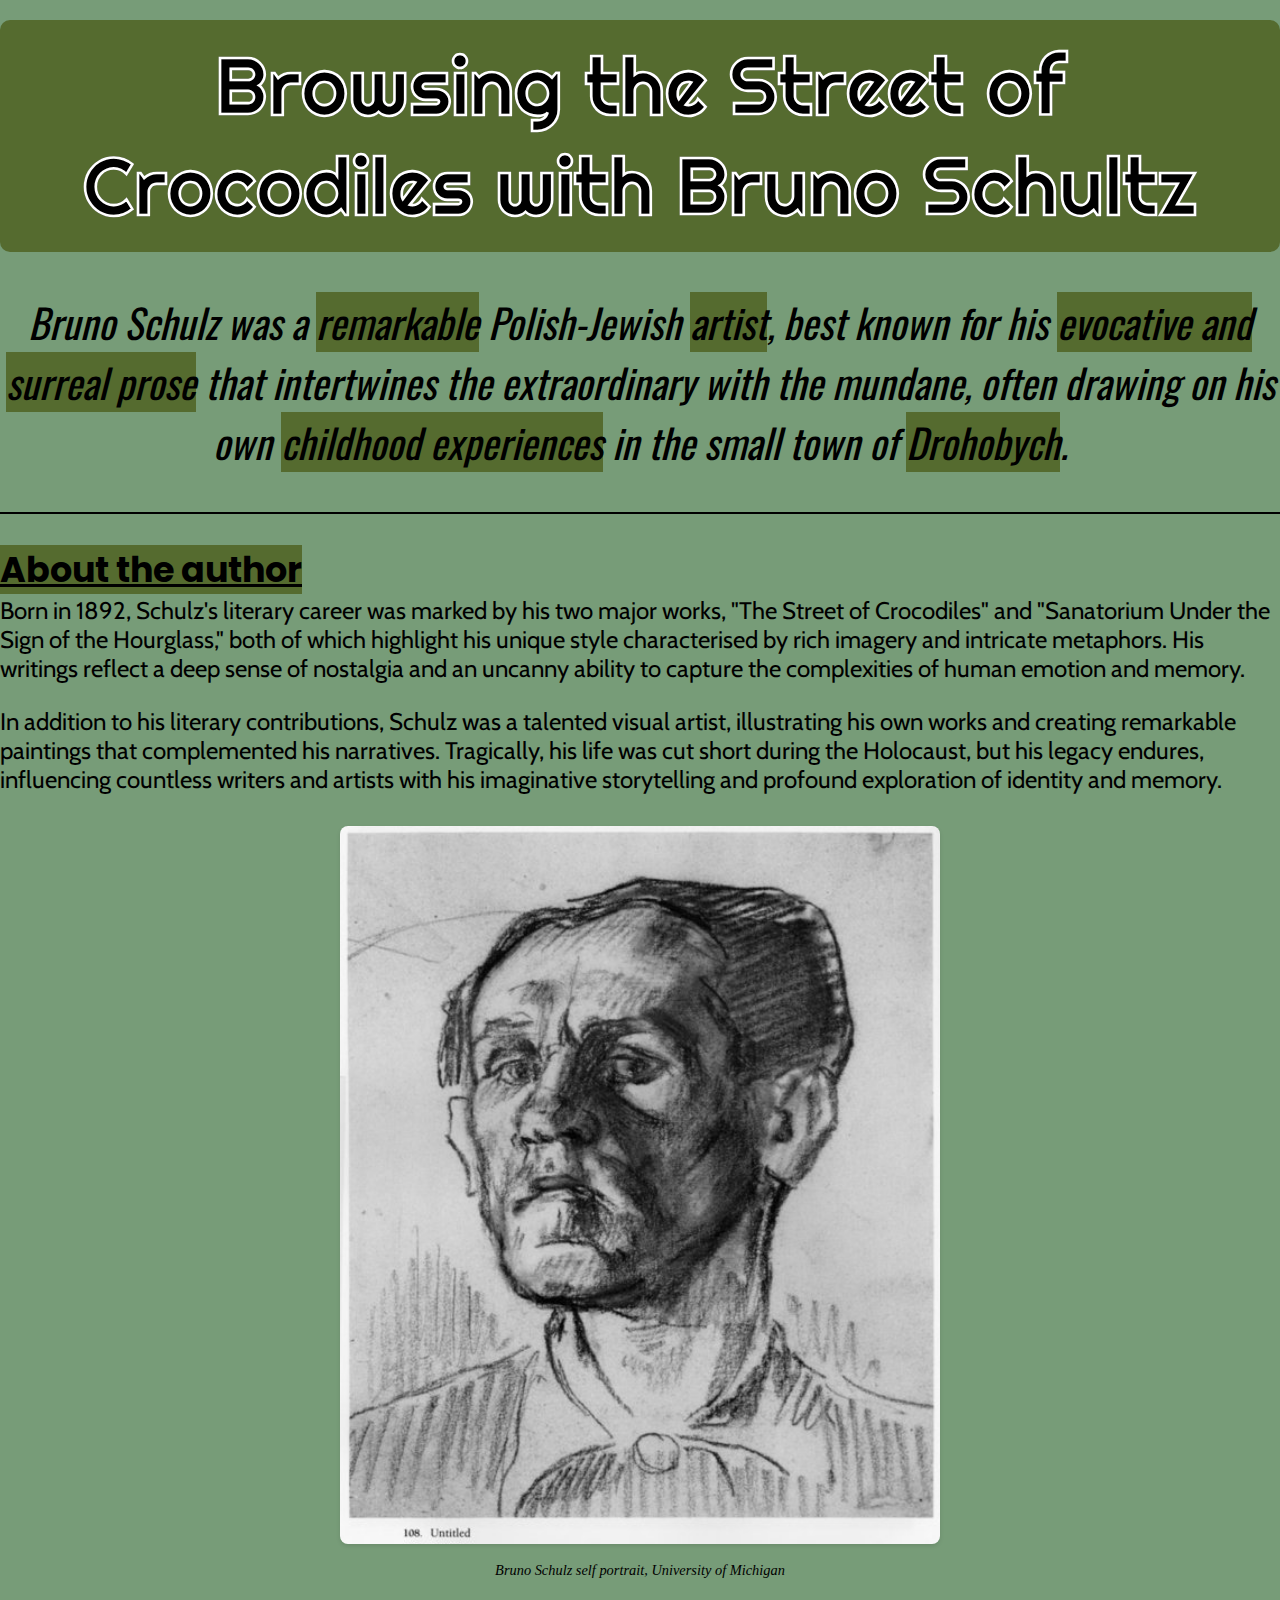
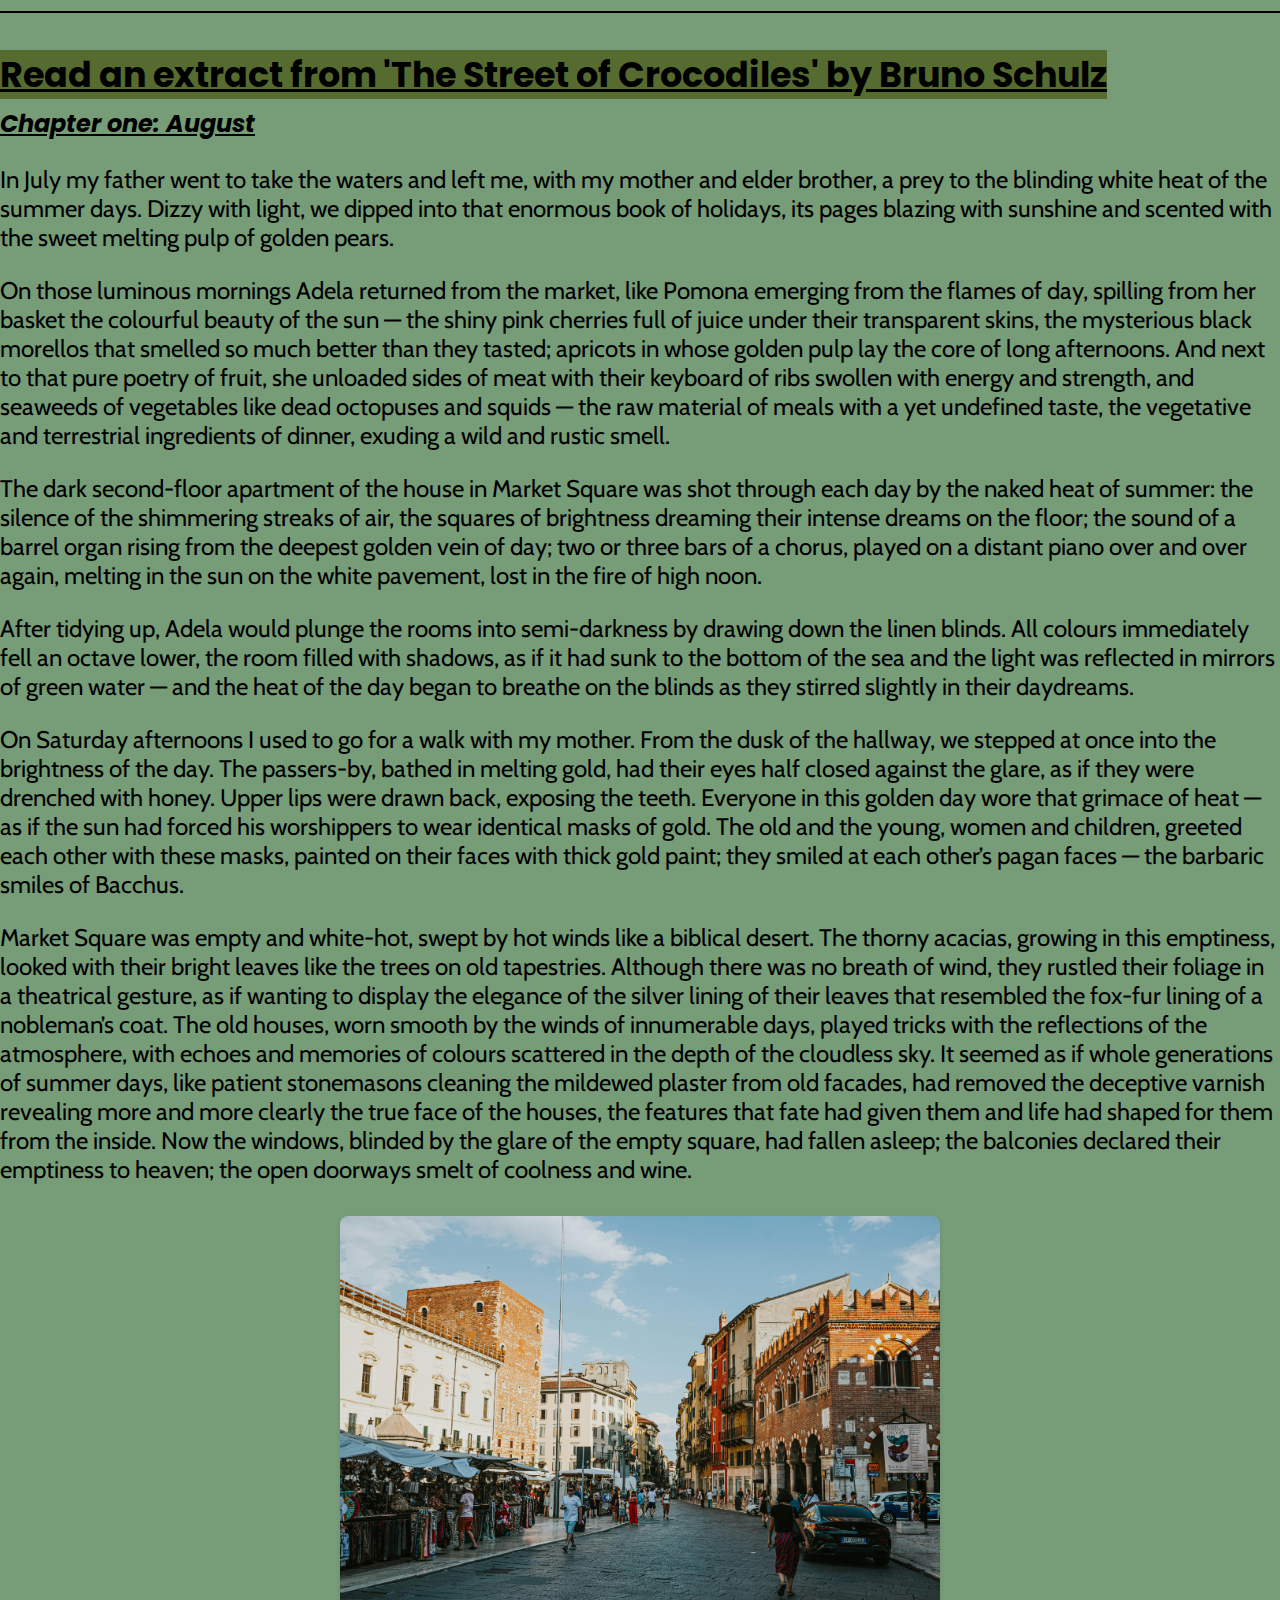
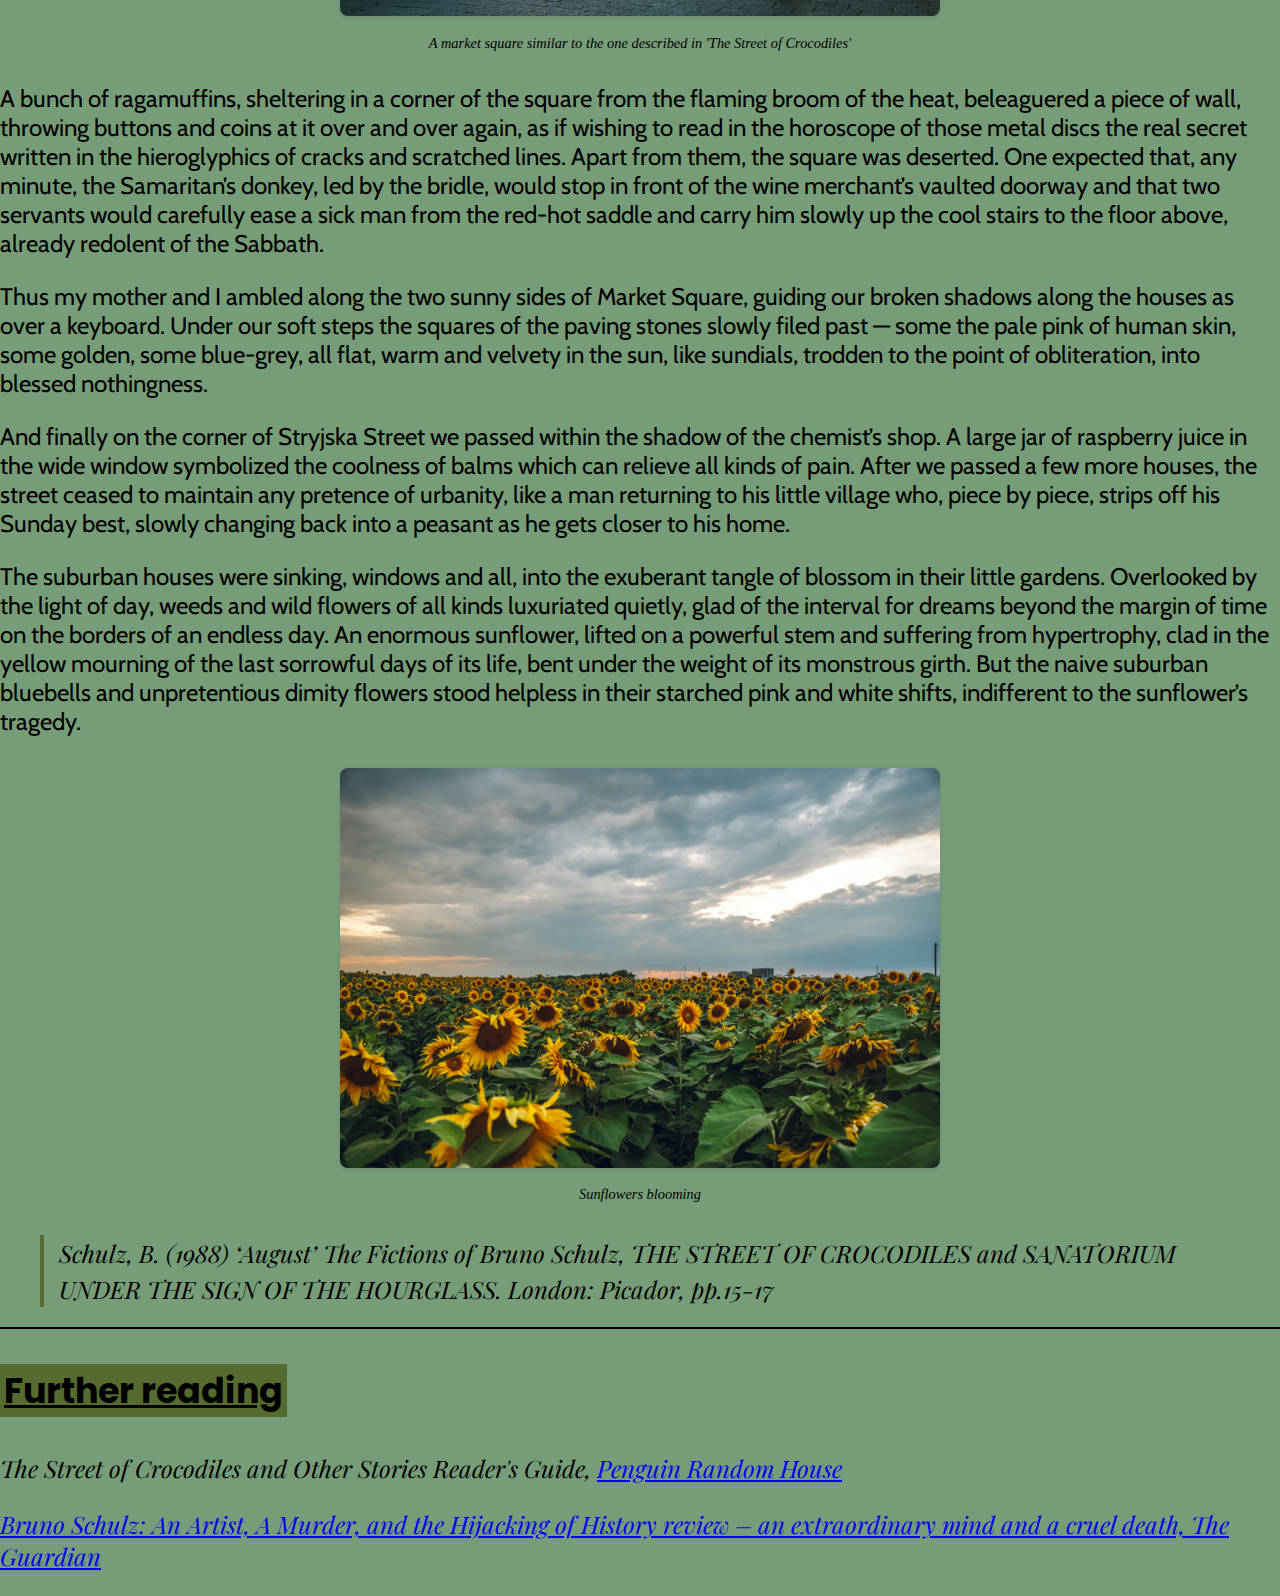
<file: index.html>
<!DOCTYPE html>
<html lang="en">
<head>
    <meta charset="UTF-8">
    <meta name="viewport" content="width=device-width, initial-scale=1.0">
    <title>Crocodiles</title>
</head>
<body>
     <link rel="stylesheet" href="crocs.css">
    <div id="header">
<h1>Browsing the Street of Crocodiles with <span style="background-color: #556b2f;">Bruno Schultz</span></h1>    </div>
    <div id="schultz">
        <p>Bruno Schulz was a <span style="background-color: #556b2f;">remarkable</span> Polish-Jewish <span style="background-color: #556b2f;">artist</span>, 
            best known for his <span style="background-color: #556b2f;">evocative and surreal prose</span> that intertwines
             the extraordinary with the mundane, often drawing on his own <span style="background-color: #556b2f;">childhood experiences</span>
              in the small town of <span style="background-color: #556b2f;">Drohobych</span>.</p>
        </div>

        <hr style="border: 1px solid black; margin: 20px 0;">

        <div id="about"><h2><span style="background-color: #556b2f;">About the author</span></h2></div>    
        <p>Born in 1892, Schulz's literary career was marked by his two major 
    works, "The Street of Crocodiles" and "Sanatorium Under the Sign 
    of the Hourglass," both of which highlight his unique style 
    characterised by rich imagery and intricate metaphors. His 
    writings reflect a deep sense of nostalgia and an uncanny 
    ability to capture the complexities of human emotion and memory.</p>
    <div id="about-para">
    <p id="about-para">In addition to his literary contributions, Schulz was a talented
         visual artist, illustrating his own works and creating 
         remarkable paintings that complemented his narratives. 
         Tragically, his life was cut short during the Holocaust, 
         but his legacy endures, influencing countless writers and 
         artists with his imaginative storytelling and profound 
         exploration of identity and memory.</p>
        </div>
        <figure class="market-image">
            <img src="images/schulz-self-portrait.jpg" alt="Schulz self portrait"/>
            <figcaption>Bruno Schulz self portrait, University of Michigan</figcaption>
        </figure>
        <hr style="border: 1px solid black; margin: 20px 0;">

        <div id="extract-title">
            <h3><span style="background-color: #556b2f;">Read an extract from 'The Street of Crocodiles' by Bruno Schulz</span></h3>
        </div>
         <div id="extract-chapter-one-title"><h2>Chapter one: August</h2>
        </div>
         <div id="c1-para1"><p>In July my father went to take the waters and left me, with my 
            mother and elder brother, a prey to the blinding white heat of 
            the summer days. Dizzy with light, we dipped into that enormous 
            book of holidays, its pages blazing with sunshine and scented with
             the sweet melting pulp of golden pears.</p>
            </div>
         <div id="c1-para2"><p>On those luminous mornings Adela returned from the 
            market, like Pomona emerging from the flames of day, 
            spilling from her basket the colourful beauty of the 
            sun — the shiny pink cherries full of juice under their
            transparent skins, the mysterious black morellos that
            smelled so much better than they tasted; apricots in
            whose golden pulp lay the core of long afternoons.
            And next to that pure poetry of fruit, she unloaded
            sides of meat with their keyboard of ribs swollen
            with energy and strength, and seaweeds of 
            vegetables like dead octopuses and squids — the
            raw material of meals with a yet undefined taste,
            the vegetative and terrestrial ingredients of dinner,
            exuding a wild and rustic smell.</p>
        </div>
            <div id="c1-para3"><p>The dark second-floor apartment of the house in 
            Market Square was shot through each day by the 
            naked heat of summer: the silence of the shimmering
            streaks of air, the squares of brightness dreaming
            their intense dreams on the floor; the sound of a
            barrel organ rising from the deepest golden vein
            of day; two or three bars of a chorus, played on
            a distant piano over and over again, melting in
            the sun on the white pavement, lost in the fire
            of high noon.</p></div>
            <div id="c1-para4"><p>After tidying up, Adela would plunge the rooms into
            semi-darkness by drawing down the linen blinds. All
            colours immediately fell an octave lower, the room
            filled with shadows, as if it had sunk to the bottom
            of the sea and the light was reflected in mirrors of
            green water — and the heat of the day began to breathe
            on the blinds as they stirred slightly in their
            daydreams.</p></div>
            <div id="c1-para4"><p>On Saturday afternoons I used to go for a walk with my mother. From
            the dusk of the hallway, we stepped at once into the brightness
            of the day. The passers-by, bathed in melting gold, had their
            eyes half closed against the glare, as if they were drenched
            with honey. Upper lips were drawn back, exposing the teeth.
            Everyone in this golden day wore that grimace of heat — as
            if the sun had forced his worshippers to wear identical masks
            of gold. The old and the young, women and children, greeted
            each other with these masks, painted on their faces with
            thick gold paint; they smiled at each other’s pagan faces
            — the barbaric smiles of Bacchus.</p>
            </div>
            <div id="c1-para5"><p>Market Square was empty and white-hot, swept by hot winds like a 
            biblical desert. The thorny acacias, growing in this emptiness,
            looked with their bright leaves like the trees on old tapestries.
            Although there was no breath of wind, they rustled their foliage
            in a theatrical gesture, as if wanting to display the elegance
            of the silver lining of their leaves that resembled the fox-fur
            lining of a nobleman’s coat. The old houses, worn smooth by
            the winds of innumerable days, played tricks with the
            reflections of the atmosphere, with echoes and memories of
            colours scattered in the depth of the cloudless sky. It
            seemed as if whole generations of summer days, like
            patient stonemasons cleaning the mildewed plaster from
            old facades, had removed the deceptive varnish revealing
            more and more clearly the true face of the houses, the
            features that fate had given them and life had shaped
            for them from the inside. Now the windows, blinded by
            the glare of the empty square, had fallen asleep; the
            balconies declared their emptiness to heaven; the
            open doorways smelt of coolness and wine.</p>
            </div>
            <figure class="market-image">
                <img src="images/busy-street.jpeg" alt="A busy European market street on a sunny day" />
                <figcaption>A market square similar to the one described in 'The Street of Crocodiles'</figcaption>
            </figure>
            <div id="c1-para6"><p>A bunch of ragamuffins, sheltering in a corner of the
            square from the flaming broom of the heat, beleaguered a piece of wall, 
            throwing buttons and coins at it over and over again, as if wishing to read
            in the horoscope of those metal discs the real secret written in the hieroglyphics
            of cracks and scratched lines. Apart from them, the square was deserted. One expected that,
            any minute, the Samaritan’s donkey, led by the bridle, would stop in front of the wine merchant’s
            vaulted doorway and that two servants would carefully ease a sick man from the red-hot saddle and
            carry him slowly up the cool stairs to the floor above, already redolent of the Sabbath.</p>
            </div>
            <div id="c1-para7"><p>Thus my mother and I ambled along the two sunny sides of Market Square, guiding our broken
            shadows along the houses as over a keyboard. Under our soft steps the squares of the paving
            stones slowly filed past — some the pale pink of human skin, some golden, some blue-grey, 
            all flat, warm and velvety in the sun, like sundials, trodden to the point of obliteration,
            into blessed nothingness.</p></div>
            <div id="c1-para8"><p>And finally on the corner of Stryjska Street we passed within the shadow of the chemist’s shop.
            A large jar of raspberry juice in the wide window symbolized the coolness of balms which can relieve
            all kinds of pain. After we passed a few more houses, the street ceased to maintain any pretence of
            urbanity, like a man returning to his little village who, piece by piece, strips off his Sunday best,
            slowly changing back into a peasant as he gets closer to his home.</p>
            </div>
            <div id="c1-para9"><p>The suburban houses were sinking, windows and all, into the exuberant tangle of blossom in their 
            little gardens. Overlooked by the light of day, weeds and wild flowers of all kinds luxuriated quietly,
            glad of the interval for dreams beyond the margin of time on the borders of an endless day. An enormous
            sunflower, lifted on a powerful stem and suffering from hypertrophy, clad in the yellow mourning of the
            last sorrowful days of its life, bent under the weight of its monstrous girth. But the naive suburban 
            bluebells and unpretentious dimity flowers stood helpless in their starched pink and white shifts,
            indifferent to the sunflower’s tragedy.</p>
            </div>
            <figure class="market-image">
                <img src="images/sunflowers.jpg" alt="Sunflowers in a garden" />
                <figcaption>Sunflowers blooming</figcaption>
            </figure>
            <figure>
            <blockquote id="quote1">
            Schulz, B. (1988) ‘August’ The Fictions of Bruno Schulz, THE 
            STREET OF CROCODILES and SANATORIUM UNDER THE SIGN OF THE HOURGLASS. 
            London: Picador, pp.15-17
            </blockquote>
            </figure>
            <hr style="border: 1px solid black; margin: 20px 0;">
            <div id="furtherReading">
                <h3><span>Further reading</span></h3>
            </div>
            <div id="furtherReadingText">
                <p>The Street of Crocodiles and Other Stories Reader's Guide, 
                    <a href="https://www.penguinrandomhouse.com/books/293938/the-street-of-crocodiles-and-other-stories-by-bruno-schulz-foreword-by-jonathan-safran-foer-introduction-by-david-a-goldfarb-translated-by-celina-wieniewska/9780143105145/readers-guide/" target="_blank" rel="noopener noreferrer">Penguin Random House</a>
                </p>
            </div>
            <div id="furtherReadingReference">
                <p>
                    <a href="https://www.theguardian.com/books/2023/may/14/bruno-schulz-an-artist-a-murder-and-the-hijacking-of-history-benjamin-balint-review-extraordinary-mind-cruel-death" target="_blank" rel="noopener noreferrer">Bruno Schulz: An Artist, A Murder, and the Hijacking of History review – an extraordinary mind and a cruel death, The Guardian</a>
                </p>
            </div>
            </body>
            </html>
</file>
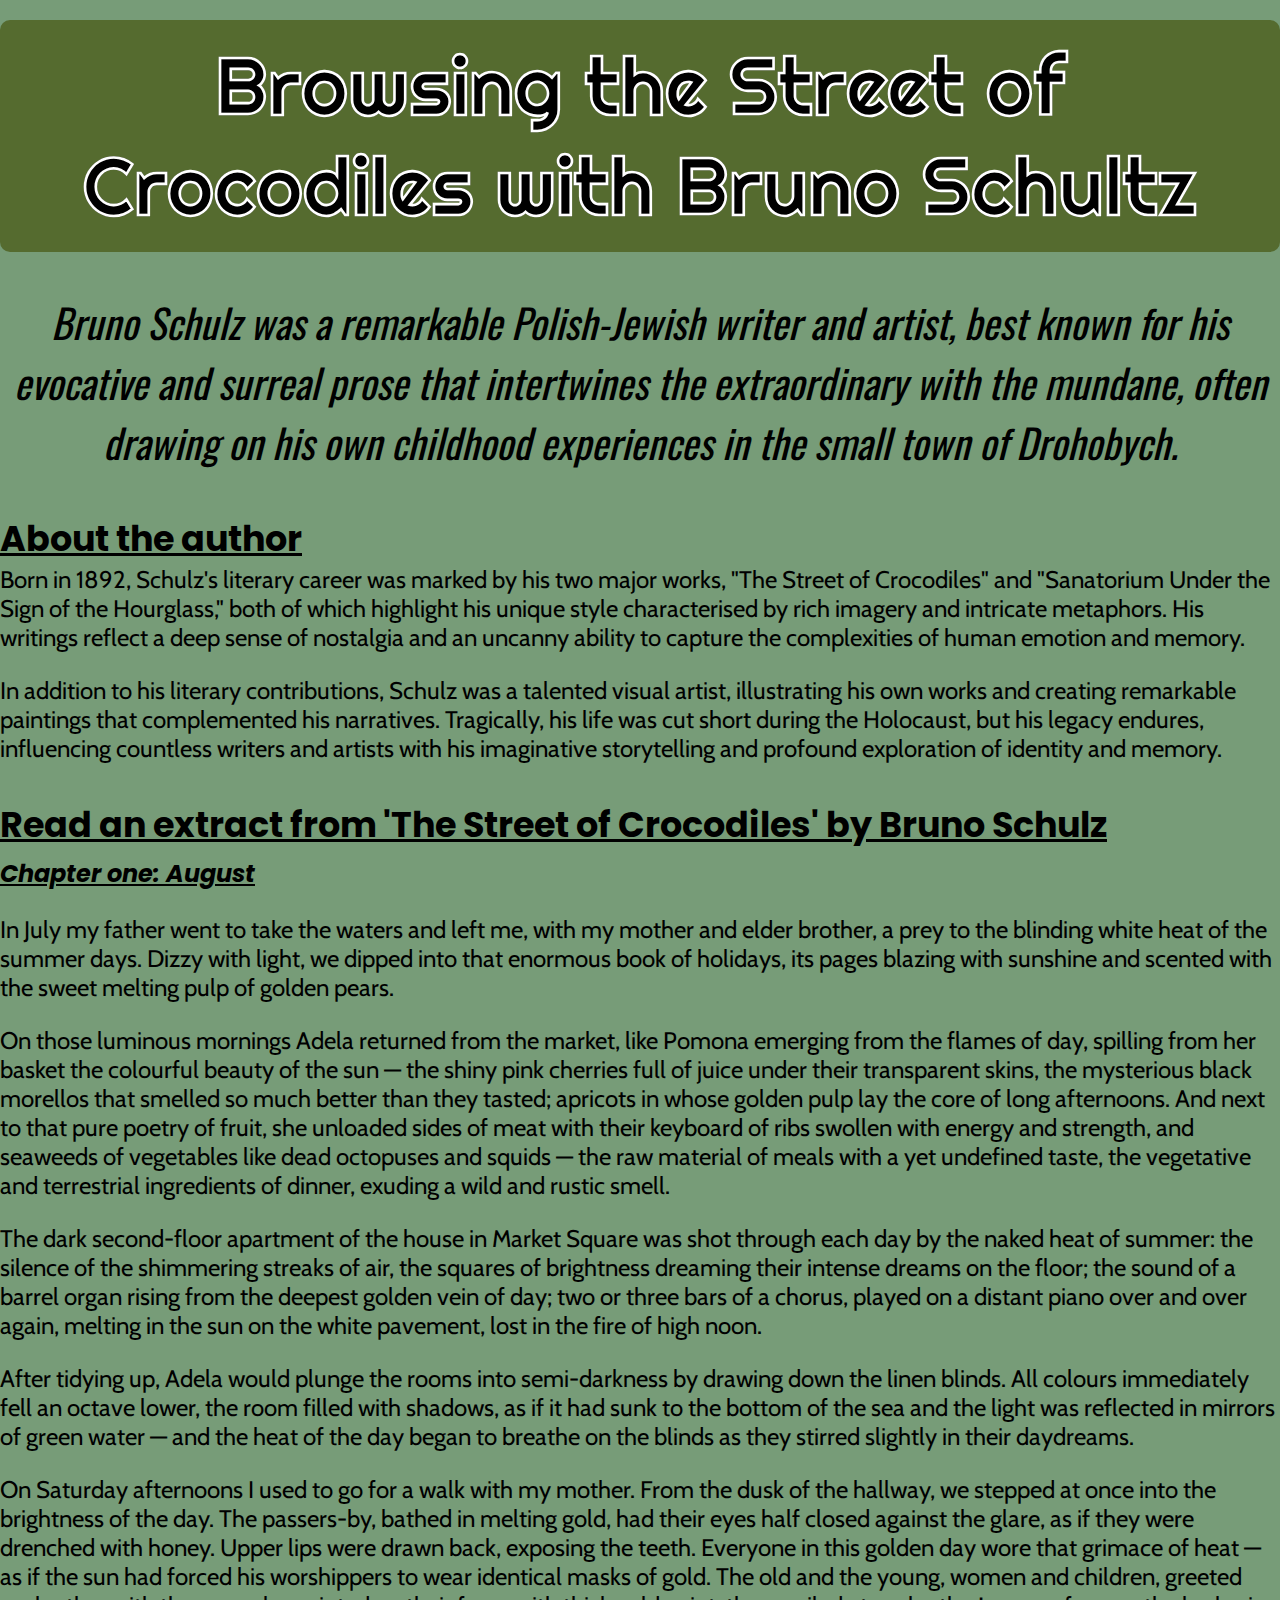
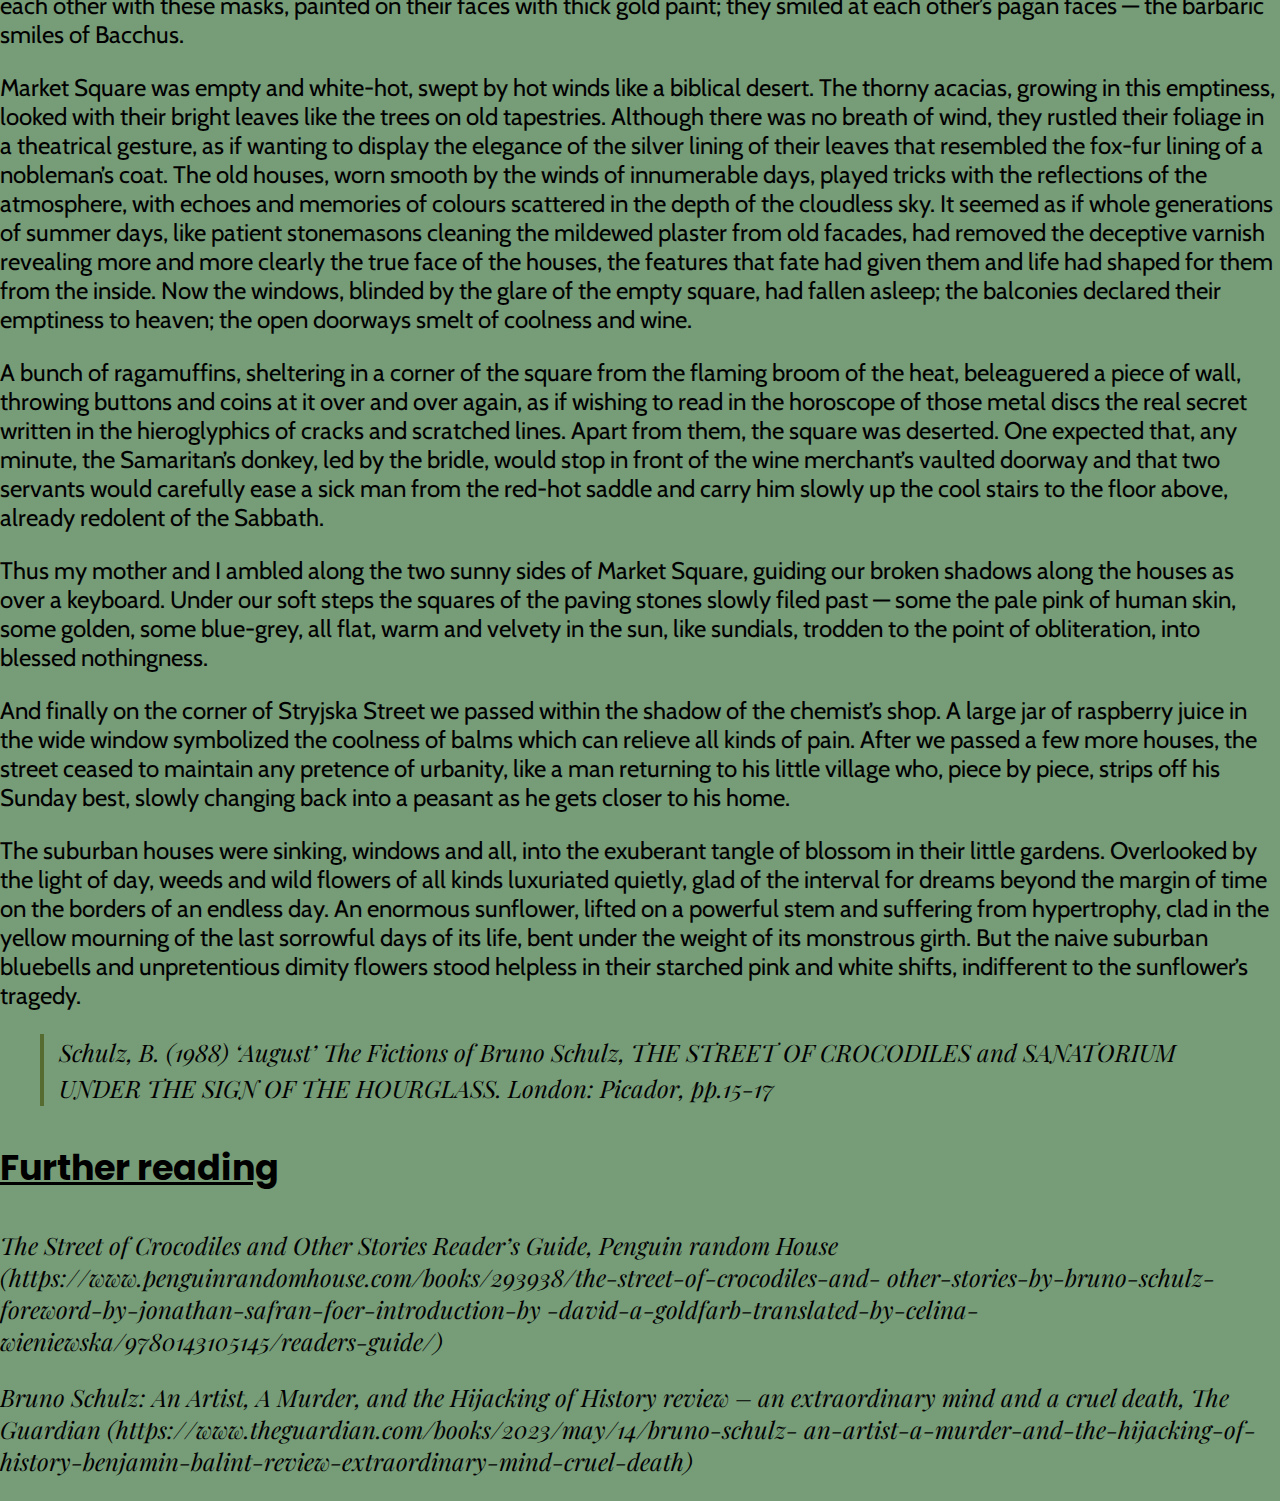
<file: crocodiles.html>
<!DOCTYPE html>
<html lang="en">
<head>
    <meta charset="UTF-8">
    <meta name="viewport" content="width=device-width, initial-scale=1.0">
    <title>Crocodiles</title>
</head>
<body>
     <link rel="stylesheet" href="crocs.css">
    <div id="header">
    <h1>Browsing the Street of Crocodiles with Bruno Schultz</h1>
    </div>
    <div id="schultz">
    <p>Bruno Schulz was a remarkable Polish-Jewish writer and artist, 
        best known for his evocative and surreal prose that intertwines
         the extraordinary with the mundane, often drawing on his own 
         childhood experiences in the small town of Drohobych.</p>
        </div>
        <div id="about"><h2>About the author</h2></div>
    <p>Born in 1892, Schulz's literary career was marked by his two major 
    works, "The Street of Crocodiles" and "Sanatorium Under the Sign 
    of the Hourglass," both of which highlight his unique style 
    characterised by rich imagery and intricate metaphors. His 
    writings reflect a deep sense of nostalgia and an uncanny 
    ability to capture the complexities of human emotion and memory.</p>
    <div id="about-para">
    <p id="about-para">In addition to his literary contributions, Schulz was a talented
         visual artist, illustrating his own works and creating 
         remarkable paintings that complemented his narratives. 
         Tragically, his life was cut short during the Holocaust, 
         but his legacy endures, influencing countless writers and 
         artists with his imaginative storytelling and profound 
         exploration of identity and memory.</p>
        </div>
         <div id="extract-title"><h3>Read an extract from 'The Street of Crocodiles' by Bruno Schulz</h3>
        </div>
         <div id="extract-chapter-one-title"><h2>Chapter one: August</h2>
        </div>
         <div id="c1-para1"><p>In July my father went to take the waters and left me, with my 
            mother and elder brother, a prey to the blinding white heat of 
            the summer days. Dizzy with light, we dipped into that enormous 
            book of holidays, its pages blazing with sunshine and scented with
             the sweet melting pulp of golden pears.</p>
            </div>
         <div id="c1-para2"><p>On those luminous mornings Adela returned from the 
            market, like Pomona emerging from the flames of day, 
            spilling from her basket the colourful beauty of the 
            sun — the shiny pink cherries full of juice under their
            transparent skins, the mysterious black morellos that
            smelled so much better than they tasted; apricots in
            whose golden pulp lay the core of long afternoons.
            And next to that pure poetry of fruit, she unloaded
            sides of meat with their keyboard of ribs swollen
            with energy and strength, and seaweeds of 
            vegetables like dead octopuses and squids — the
            raw material of meals with a yet undefined taste,
            the vegetative and terrestrial ingredients of dinner,
            exuding a wild and rustic smell.</p>
        </div>
            <div id="c1-para3"><p>The dark second-floor apartment of the house in 
            Market Square was shot through each day by the 
            naked heat of summer: the silence of the shimmering
            streaks of air, the squares of brightness dreaming
            their intense dreams on the floor; the sound of a
            barrel organ rising from the deepest golden vein
            of day; two or three bars of a chorus, played on
            a distant piano over and over again, melting in
            the sun on the white pavement, lost in the fire
            of high noon.</p></div>
            <div id="c1-para4"><p>After tidying up, Adela would plunge the rooms into
            semi-darkness by drawing down the linen blinds. All
            colours immediately fell an octave lower, the room
            filled with shadows, as if it had sunk to the bottom
            of the sea and the light was reflected in mirrors of
            green water — and the heat of the day began to breathe
            on the blinds as they stirred slightly in their
            daydreams.</p></div>
            <div id="c1-para4"><p>On Saturday afternoons I used to go for a walk with my mother. From
            the dusk of the hallway, we stepped at once into the brightness
            of the day. The passers-by, bathed in melting gold, had their
            eyes half closed against the glare, as if they were drenched
            with honey. Upper lips were drawn back, exposing the teeth.
            Everyone in this golden day wore that grimace of heat — as
            if the sun had forced his worshippers to wear identical masks
            of gold. The old and the young, women and children, greeted
            each other with these masks, painted on their faces with
            thick gold paint; they smiled at each other’s pagan faces
            — the barbaric smiles of Bacchus.</p>
            </div>
            <div id="c1-para5"><p>Market Square was empty and white-hot, swept by hot winds like a 
            biblical desert. The thorny acacias, growing in this emptiness,
            looked with their bright leaves like the trees on old tapestries.
            Although there was no breath of wind, they rustled their foliage
            in a theatrical gesture, as if wanting to display the elegance
            of the silver lining of their leaves that resembled the fox-fur
            lining of a nobleman’s coat. The old houses, worn smooth by
            the winds of innumerable days, played tricks with the
            reflections of the atmosphere, with echoes and memories of
            colours scattered in the depth of the cloudless sky. It
            seemed as if whole generations of summer days, like
            patient stonemasons cleaning the mildewed plaster from
            old facades, had removed the deceptive varnish revealing
            more and more clearly the true face of the houses, the
            features that fate had given them and life had shaped
            for them from the inside. Now the windows, blinded by
            the glare of the empty square, had fallen asleep; the
            balconies declared their emptiness to heaven; the
            open doorways smelt of coolness and wine.</p>
            </div>
            <div id="c1-para6"><p>A bunch of ragamuffins, sheltering in a corner of the
            square from the flaming broom of the heat, beleaguered a piece of wall, 
            throwing buttons and coins at it over and over again, as if wishing to read
            in the horoscope of those metal discs the real secret written in the hieroglyphics
            of cracks and scratched lines. Apart from them, the square was deserted. One expected that,
            any minute, the Samaritan’s donkey, led by the bridle, would stop in front of the wine merchant’s
            vaulted doorway and that two servants would carefully ease a sick man from the red-hot saddle and
            carry him slowly up the cool stairs to the floor above, already redolent of the Sabbath.</p>
            </div>
            <div id="c1-para7"><p>Thus my mother and I ambled along the two sunny sides of Market Square, guiding our broken
            shadows along the houses as over a keyboard. Under our soft steps the squares of the paving
            stones slowly filed past — some the pale pink of human skin, some golden, some blue-grey, 
            all flat, warm and velvety in the sun, like sundials, trodden to the point of obliteration,
            into blessed nothingness.</p></div>
            <div id="c1-para8"><p>And finally on the corner of Stryjska Street we passed within the shadow of the chemist’s shop.
            A large jar of raspberry juice in the wide window symbolized the coolness of balms which can relieve
            all kinds of pain. After we passed a few more houses, the street ceased to maintain any pretence of
            urbanity, like a man returning to his little village who, piece by piece, strips off his Sunday best,
            slowly changing back into a peasant as he gets closer to his home.</p>
            </div>
            <div id="c1-para9"><p>The suburban houses were sinking, windows and all, into the exuberant tangle of blossom in their 
            little gardens. Overlooked by the light of day, weeds and wild flowers of all kinds luxuriated quietly,
            glad of the interval for dreams beyond the margin of time on the borders of an endless day. An enormous
            sunflower, lifted on a powerful stem and suffering from hypertrophy, clad in the yellow mourning of the
            last sorrowful days of its life, bent under the weight of its monstrous girth. But the naive suburban 
            bluebells and unpretentious dimity flowers stood helpless in their starched pink and white shifts,
            indifferent to the sunflower’s tragedy.</p>
            </div>
            <figure>
            <blockquote id="quote1">
            Schulz, B. (1988) ‘August’ The Fictions of Bruno Schulz, THE 
            STREET OF CROCODILES and SANATORIUM UNDER THE SIGN OF THE HOURGLASS. 
            London: Picador, pp.15-17
            <!--Fix the quote stuff in here-->
            </blockquote>
            </figure>
            <div id="furtherReading">
            <h3>Further reading</h3>
            </div>
            <div id="furtherReadingText"><p>The Street of Crocodiles and Other Stories Reader’s Guide, Penguin random House 
            (https://www.penguinrandomhouse.com/books/293938/the-street-of-crocodiles-and-
            other-stories-by-bruno-schulz-foreword-by-jonathan-safran-foer-introduction-by
            -david-a-goldfarb-translated-by-celina-wieniewska/9780143105145/readers-guide/)</p>
            </div>
            <div id="furtherReadingReference"><p>Bruno Schulz: An Artist, A Murder, and the Hijacking of History review – an extraordinary mind
            and a cruel death, The Guardian (https://www.theguardian.com/books/2023/may/14/bruno-schulz-
            an-artist-a-murder-and-the-hijacking-of-history-benjamin-balint-review-extraordinary-mind-cruel-death)</p>
            </div>                                            
            </body>
            </html>
</file>
<file: crocs.css>
@import url('https://fonts.googleapis.com/css2?family=Righteous&family=Source+Sans+3:ital,wght@0,200..900;1,200..900&family=Source+Serif+4:ital,opsz,wght@0,8..60,200..900;1,8..60,200..900&display=swap');
@import url('https://fonts.googleapis.com/css2?family=Playfair+Display:ital,wght@0,400..900;1,400..900&display=swap');
@import url('https://fonts.googleapis.com/css2?family=Oswald:wght@200..700&display=swap');
@import url('https://fonts.googleapis.com/css2?family=Poppins:ital,wght@0,100;0,200;0,300;0,400;0,500;0,600;0,700;0,800;0,900;1,100;1,200;1,300;1,400;1,500;1,600;1,700;1,800;1,900&display=swap');
@import url('https://fonts.googleapis.com/css2?family=Cabin:ital,wght@0,400..700;1,400..700&display=swap');

body {
  background-color: #779c78;
  margin: 0; /* remove default body margin */
}

div#header {
  text-align: center;
  margin: 0;
  padding: 0;
}

div#header h1 {
  font-family: "Righteous", sans-serif;
  font-size: 80px;
  background-color: #556b2f;
  -webkit-text-stroke: 0.1px white;
  padding: 0.2em 0.5em;
  border-radius: 10px; 
  margin: 20px auto; /* centered heading with some margin */
}

#schultz {
  text-align: center;
  font-size: 40px;
}

#schultz p {
  font-style: italic;
  font-family: "Oswald", sans-serif;
}

#about h2 {
  font-family: 'Poppins', sans-serif;
  font-size: 35px;
  text-decoration: underline;
  margin-bottom: 0;
}

#about + p {
  font-family: 'Cabin', sans-serif;
  font-size: 24px;
  margin-top: 0;
}

#about-para p {
  font-family: 'Cabin', sans-serif;
  font-size: 24px;
}

#extract-title h3 {
  font-family: 'Poppins', sans-serif;
  font-size: 35px;
  text-decoration: underline;
  margin-bottom: 5px;
}

#extract-title h3 span {
  background-color: #556b2f;
}

#extract-chapter-one-title h2 {
  font-family: 'Poppins', sans-serif;
  font-size: 24px;
  font-style: italic;
  text-decoration: underline;
  margin-top: 0;
}

#extract-chapter-one-title h2 span {
  background-color: #556b2f;
  border-radius: 5px;
}

#c1-para1 p,
#c1-para2 p,
#c1-para3 p,
#c1-para4 p,
#c1-para5 p,
#c1-para6 p,
#c1-para7 p,
#c1-para8 p,
#c1-para9 p {
    font-family: 'Cabin', sans-serif;
    font-size: 24px;
}

#quote1 {
    font-style: italic;
    font-family: Playfair Display, sans-serif;
    border-left: 4px solid #556b2f; /* accent colour */
    padding-left: 15px; /* space between text and border */
    color: #000000; /* text colour */
    margin: 20px auto; /* Vertical margin */
    font-size: 24px; /* Font size */
    line-height: 1.5; /* Line height for readability */
}

#quote1::before,
#quote1::after {
    content: '';
}
#furtherReading h3 {
  font-family: 'Poppins', sans-serif;
  font-size: 35px;
  text-decoration: underline;
}

#furtherReading h3 span {
  background-color: #556b2f; /* highlight colour */
  padding: 2px 4px; /* padding around the text */
  display: inline; /* highlight only covers the text */
}
#furtherReadingText p, #furtherReadingReference p {
  font-family: 'Playfair Display', sans-serif;
  font-size: 24px;
  font-style: italic;
}
/* Image container styling */
figure.market-image,
figure.sunflower-image {
    max-width: 1000px;  /* maximum width */
    margin: 2em auto;  /* center with vertical spacing */
    text-align: center;  /* center the image and caption */
}

/* Image styling */
figure.market-image img,
figure.sunflower-image img {
    width: 100%;  /* image will fill width */
    max-width: 600px;  /* maximum width of image */
    height: auto;  /* maintain aspect ratio */
    border-radius: 8px;  /* slightly rounded corners */
    box-shadow: 0 2px 4px rgba(0,0,0,0.1);  /* shadow */
}

/* Caption styling */
figure.market-image figcaption,
figure.sunflower-image figcaption {
    margin-top: 1em;  /* space between image and caption */
    font-style: italic;
    color: #000000;
    font-size: 0.9em;
}

/* adjustments for smaller screens */
@media (max-width: 768px) {
    figure.market-image img,
    figure.sunflower-image img {
        max-width: 100%;  /* smaller screens, image can be full width */
    }
}
</file>
